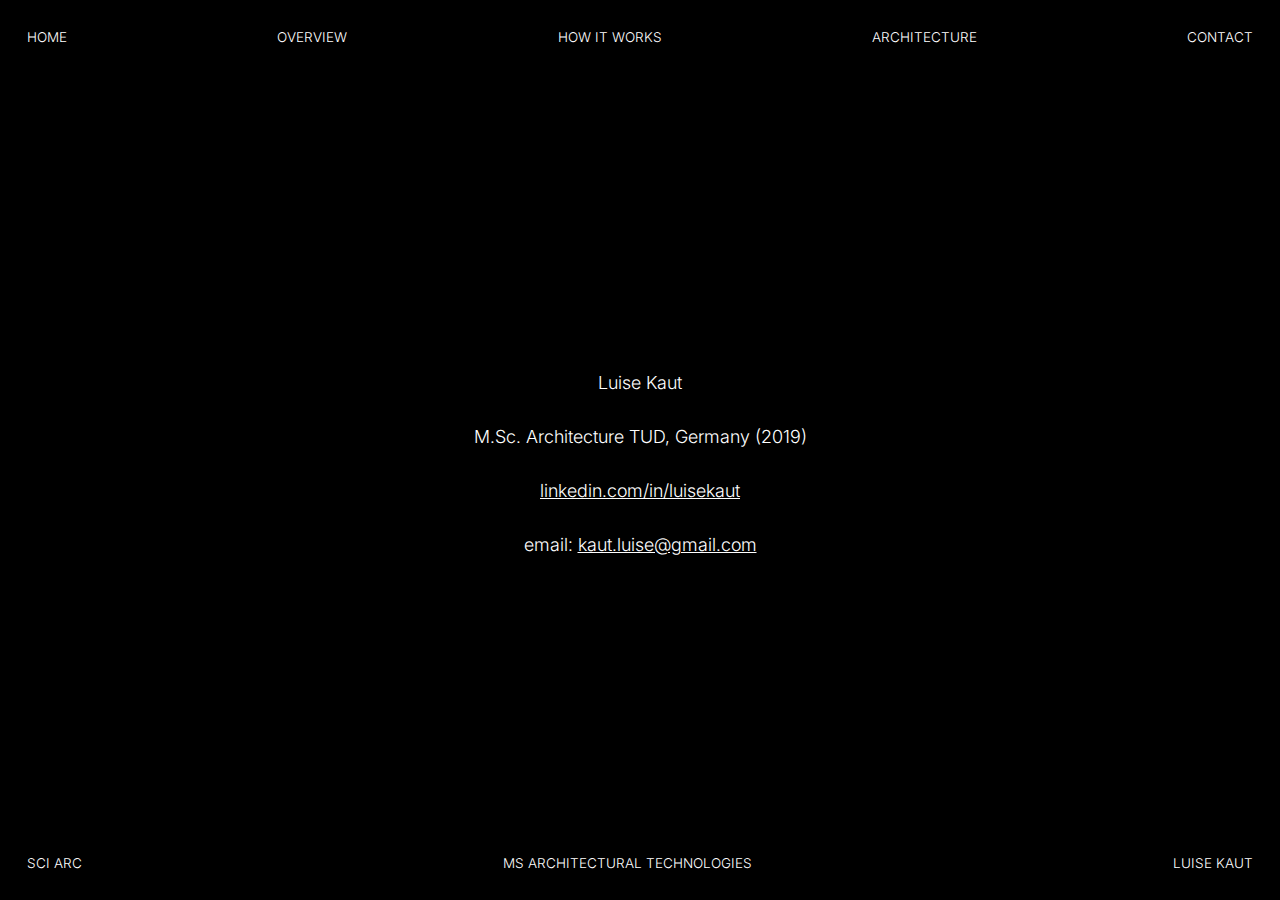
<file: Contact.html>
<!DOCTYPE html>
<html>
<head>
  <title>Offset Project</title>
  <link rel="stylesheet" href="Offset_New.css" />
  <link rel="preconnect" href="https://fonts.googleapis.com">
  <link rel="preconnect" href="https://fonts.gstatic.com" crossorigin>
  <link href="https://fonts.googleapis.com/css2?family=Inter:wght@300;400;600;900&display=swap" rel="stylesheet">
</head>

<body>
  <div class="allContent">
    <header class="hf_flex">
      <a href="/" class="heading_banner">HOME</a>
      <a href="Overview.html" class="heading_banner">OVERVIEW</a>
      <a href="HowItWorks.html" class="heading_banner">HOW IT WORKS</a>
      <a href="Architecture.html" class="heading_banner">ARCHITECTURE</a>
      <a href="Contact.html" class="heading_banner">CONTACT</a>
    </header>
    

    <!-- //Contact  -->
    
    <div class="center_flex">

      <p class="subtext">
        Luise Kaut</p>
        <p class="subtext">
          M.Sc. Architecture TUD, Germany (2019)</p>
        <p class="subtext">
        <a href="https://www.linkedin.com/in/luisekaut" style=color:#ffffff; >linkedin.com/in/luisekaut</a>
      </p>
         <p class="subtext">
        email: <a href="mailto:kaut.luise@gmail.com" style=color:#ffffff; >kaut.luise@gmail.com</a>
      </p>
    </div>
    
    
    <footer class="hf_flex">
      <p>
        SCI ARC
      </p>
      <p>
        MS ARCHITECTURAL TECHNOLOGIES
      </p>
      <p>
        LUISE KAUT
      </p>
    </footer>
  </div>

</body>
</html>
</file>
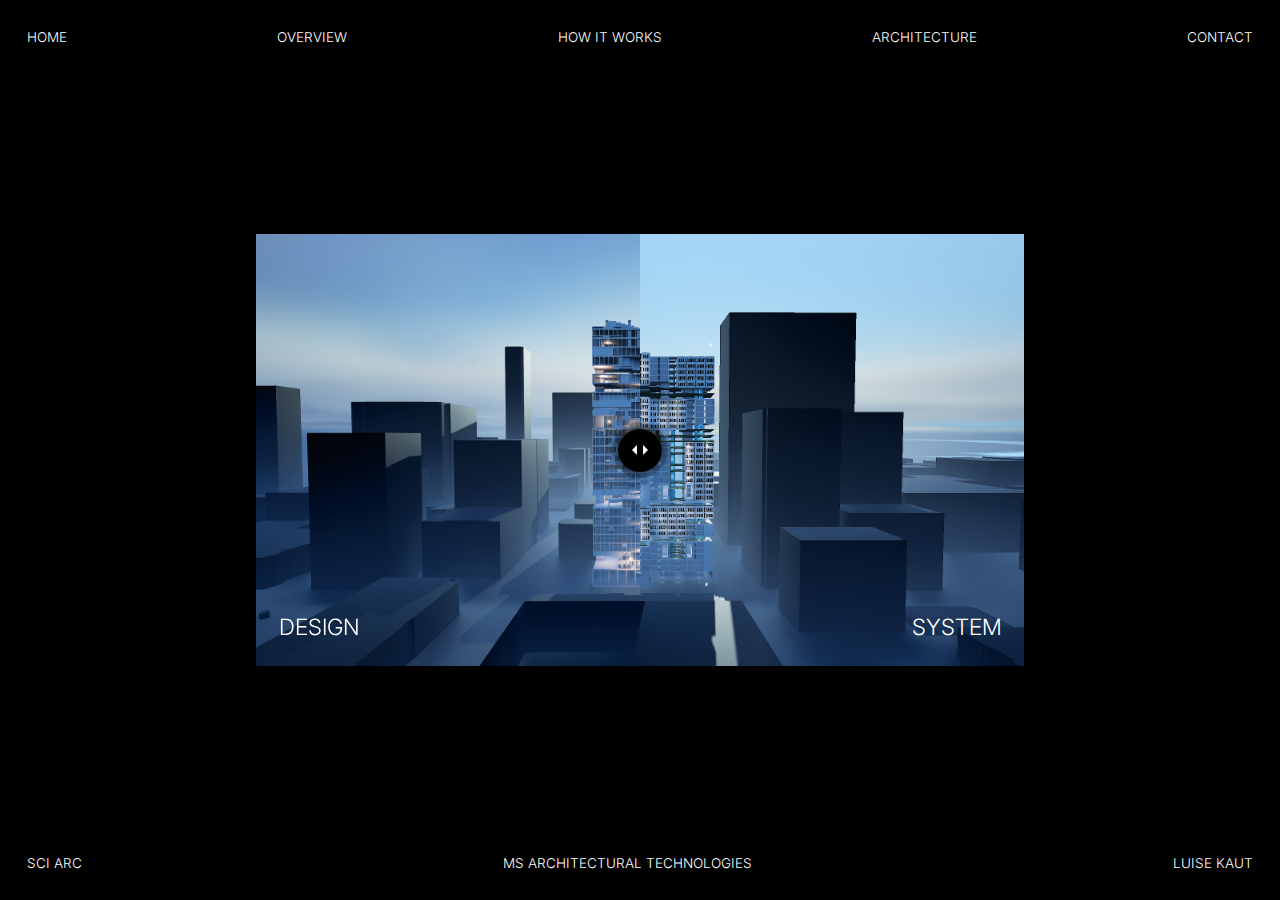
<file: HowItWorks.html>
<!doctype html>
<html lang="en" class="no-js">
<head>
  <meta charset="UTF-8">
  <meta name="viewport" content="width=device-width, initial-scale=1">

  <link rel="preconnect" href="https://fonts.googleapis.com">
<link rel="preconnect" href="https://fonts.gstatic.com" crossorigin>
<link href="https://fonts.googleapis.com/css2?family=Inter:wght@300;400;600;900&display=swap" rel="stylesheet">

  <link rel="stylesheet" href="css/reset.css"> <!-- CSS reset -->
  <link rel="stylesheet" href="css/style.css"> <!-- Resource style -->
  <link rel="stylesheet" href="Offset_New.css">    
  <title>Offset - How It Works</title>
</head>
<body>
  <div class="allContent">
    <header class="hf_flex">
      <a href="/" class="heading_banner">HOME</a>
      <a href="Overview.html" class="heading_banner">OVERVIEW</a>
      <a href="HowItWorks.html" class="heading_banner">HOW IT WORKS</a>
      <a href="Architecture.html" class="heading_banner">ARCHITECTURE</a>
      <a href="Contact.html" class="heading_banner">CONTACT</a>
  </header>

  <figure class="cd-image-container">
    <img src="media/Sliderneu1.png" alt="Original Image">
    <span class="cd-image-label" data-type="original">SYSTEM</span>

    <div class="cd-resize-img"> <!-- the resizable image on top -->
      <img src="media/Sliderneu2.png" alt="Modified Image">
      <span class="cd-image-label" data-type="modified">DESIGN</span>
    </div>

    <span class="cd-handle"></span>
  </figure> <!-- cd-image-container -->

  <footer class="hf_flex">
      <p>
        SCI ARC
      </p>
      <p>
        MS ARCHITECTURAL TECHNOLOGIES
      </p>
      <p>
        LUISE KAUT
      </p>
    </footer>
  </div>
  
  <script src="https://code.jquery.com/jquery-3.7.0.min.js"></script>
  <script src="js/main.js"></script> <!-- Resource jQuery -->
</body>
</html>
</file>
<file: Offset_New.css>
/*
  1. Use a more-intuitive box-sizing model.
*/
*,
*::before,
*::after {
  box-sizing: border-box;
}
/*
  2. Remove default margin
*/
* {
  margin: 0px;
  background: 000000;
}
/*
  Typographic tweaks!
  3. Add accessible line-height
  4. Improve text rendering
*/
body {
  line-height: 1.5;
  -webkit-font-smoothing: antialiased;
  background-color: #000000;
color: #ffffff;
}
/*
  5. Improve media defaults
*/
img,
picture,
video,
canvas,
svg {
  max-width: 100%;
  justify-content: center;
}


/*
  7. Avoid text overflows
*/
p,
h1,
h2,
h3,
h4,
h5,
h6 {
  overflow-wrap: break-word;
}
/*
  8. Create a root stacking context
*/
#root,
#__next {
  isolation: isolate;
}

.subtext {
  font-family: "Inter", sans-serif;
  font-size: 2vh;
  font-weight: 300;
  margin-top: 3vh;
  width: 40vw;
  text-align: center;
}

.subtext1 {
  font-family: "Inter", sans-serif;
  font-size: 1.5vh;
  font-weight: 200;
  margin-top: 4vh;
  width: 45vw;
  text-align: center;
}

/*button {
  background-color: none;
  border: none;
  padding: none;
  margin: none;
  font-family: "Inter", sans-serif;
  font-size: 12px;
  font-weight: 400;
  color: #ffffff;
  
}*/
.heading_banner
{
  color:#ffffff;
  text-decoration: none;
}

.hf_flex {
  display: flex;
  justify-content: space-between;
  font-family: "Inter", sans-serif;
  font-size: 1.5vh;
  font-weight: 300;
  margin: 3vh;
}

h1 {
  font-family: "Inter", sans-serif;
  font-size: 10vh;
  font-weight: 400;
  margin-top: 0vh;
}

video {
  height: 40vh;
  width: auto;
  margin-top: 0vh;
}

.center_flex{
  display: flex;
  flex-direction: column;
  justify-content: center;
  align-items: center;
  margin: 50px;
  height: 50vh;
}

.allContent {
  display: flex;
  height: 100vh;
  width: 100vw;
  flex-direction: column;
  justify-content: space-between;
}

.swiper{
  width: 640px;
  height: 360px;
}

.swiper [class^="swiper-button-"]{
  color: #ffffff; 
  width: 4vw;
  height: 0vw;
}


/* Overwrite Libary
}*/

.swiper-horizontal>.swiper-pagination-bullets .swiper-pagination-bullet, .swiper-pagination-horizontal.swiper-pagination-bullets .swiper-pagination-bullet {
  width: 8px;
  height: 8px;
  margin: 10px;
}

.swiper-horizontal>.swiper-pagination-bullets, .swiper-pagination-bullets.swiper-pagination-horizontal, .swiper-pagination-custom, .swiper-pagination-fraction {
      bottom: -15px;
}
</file>
<file: css/style.css>
/* -------------------------------- 

Primary style

-------------------------------- */
*, *:after, *:before {
  -webkit-box-sizing: border-box;
  -moz-box-sizing: border-box;
  box-sizing: border-box;
}

body {
  font-size: 14px;
  font-family: "Inter", sans-serif;
  font-weight: 400;
  color: #445b7c;
  background-color: #445b7c;
}

a {
  color: #dc717d;
  text-decoration: none;
}

img {
  max-width: 100%;
}

/* -------------------------------- 

Main components 

-------------------------------- */
/*header {
  position: relative;
  height: 160px;
  line-height: 160px;
  text-align: center;
}
header h1 {
  font-size: 22px;
  font-size: 1.375rem;
  color: #ffffff;
  font-weight: 300;
  -webkit-font-smoothing: antialiased;
  -moz-osx-font-smoothing: grayscale;
}*/
/*@media only screen and (min-width: 768px) {
  header {
    height: 240px;
    line-height: 240px;
  }
  header h1 {
    font-size: 32px;
    font-size: 2rem;
  }
}*/

.cd-image-container {
  position: relative;
  width: 90%;
  max-width: 768px;
  margin: 0em auto;
}
.cd-image-container img {
  display: block;
}

.cd-image-label {
  position: absolute;
  bottom: 0;
  right: 0;
  color: #ffffff;
  padding: 1em;
   font-family: "Inter", sans-serif;
  font-size: 2.5vh;
  font-weight: 300;
  -webkit-font-smoothing: antialiased;
  -moz-osx-font-smoothing: grayscale;
  opacity: 0;
  -webkit-transform: translateY(20px);
  -moz-transform: translateY(20px);
  -ms-transform: translateY(20px);
  -o-transform: translateY(20px);
  transform: translateY(20px);
  -webkit-transition: -webkit-transform 0.3s 0.7s, opacity 0.3s 0.7s;
  -moz-transition: -moz-transform 0.3s 0.7s, opacity 0.3s 0.7s;
  transition: transform 0.3s 0.7s, opacity 0.3s 0.7s;
}
.cd-image-label.is-hidden {
  visibility: hidden;
}
.is-visible .cd-image-label {
  opacity: 1;
  -webkit-transform: translateY(0);
  -moz-transform: translateY(0);
  -ms-transform: translateY(0);
  -o-transform: translateY(0);
  transform: translateY(0);
}

.cd-resize-img {
  position: absolute;
  top: 0;
  left: 0;
  width: 0;
  height: 100%;
  overflow: hidden;
  /* Force Hardware Acceleration in WebKit */
  -webkit-transform: translateZ(0);
  -moz-transform: translateZ(0);
  -ms-transform: translateZ(0);
  -o-transform: translateZ(0);
  transform: translateZ(0);
  -webkit-backface-visibility: hidden;
  backface-visibility: hidden;
}
.cd-resize-img img {
  position: absolute;
  left: 0;
  top: 0;
  display: block;
  height: 100%;
  width: auto;
  max-width: none;
}
.cd-resize-img .cd-image-label {
  right: auto;
  left: 0;
}
.is-visible .cd-resize-img {
  width: 50%;
  /* bounce in animation of the modified image */
  -webkit-animation: cd-bounce-in 0.7s;
  -moz-animation: cd-bounce-in 0.7s;
  animation: cd-bounce-in 0.7s;
}

@-webkit-keyframes cd-bounce-in {
  0% {
    width: 0;
  }
  60% {
    width: 55%;
  }
  100% {
    width: 50%;
  }
}
@-moz-keyframes cd-bounce-in {
  0% {
    width: 0;
  }
  60% {
    width: 55%;
  }
  100% {
    width: 50%;
  }
}
@keyframes cd-bounce-in {
  0% {
    width: 0;
  }
  60% {
    width: 55%;
  }
  100% {
    width: 50%;
  }
}
.cd-handle {
  position: absolute;
  height: 44px;
  width: 44px;
  /* center the element */
  left: 50%;
  top: 50%;
  margin-left: -22px;
  margin-top: -22px;
  border-radius: 50%;
  background: #000000 url("../img/cd-arrows.svg") no-repeat center center;
  cursor: move;
  box-shadow: 0 0 0 6px rgba(0, 0, 0, 0.2), 0 0 10px rgba(0, 0, 0, 0.6), inset 0 1px 0 rgba(255, 255, 255, 0.3);
  opacity: 0;
  -webkit-transform: translate3d(0, 0, 0) scale(0);
  -moz-transform: translate3d(0, 0, 0) scale(0);
  -ms-transform: translate3d(0, 0, 0) scale(0);
  -o-transform: translate3d(0, 0, 0) scale(0);
  transform: translate3d(0, 0, 0) scale(0);
}
.cd-handle.draggable {
  /* change background color when element is active */
  background-color: #ffffff;
}
.is-visible .cd-handle {
  opacity: 1;
  -webkit-transform: translate3d(0, 0, 0) scale(1);
  -moz-transform: translate3d(0, 0, 0) scale(1);
  -ms-transform: translate3d(0, 0, 0) scale(1);
  -o-transform: translate3d(0, 0, 0) scale(1);
  transform: translate3d(0, 0, 0) scale(1);
  -webkit-transition: -webkit-transform 0.3s 0.7s, opacity 0s 0.7s;
  -moz-transition: -moz-transform 0.3s 0.7s, opacity 0s 0.7s;
  transition: transform 0.3s 0.7s, opacity 0s 0.7s;
}
</file>
